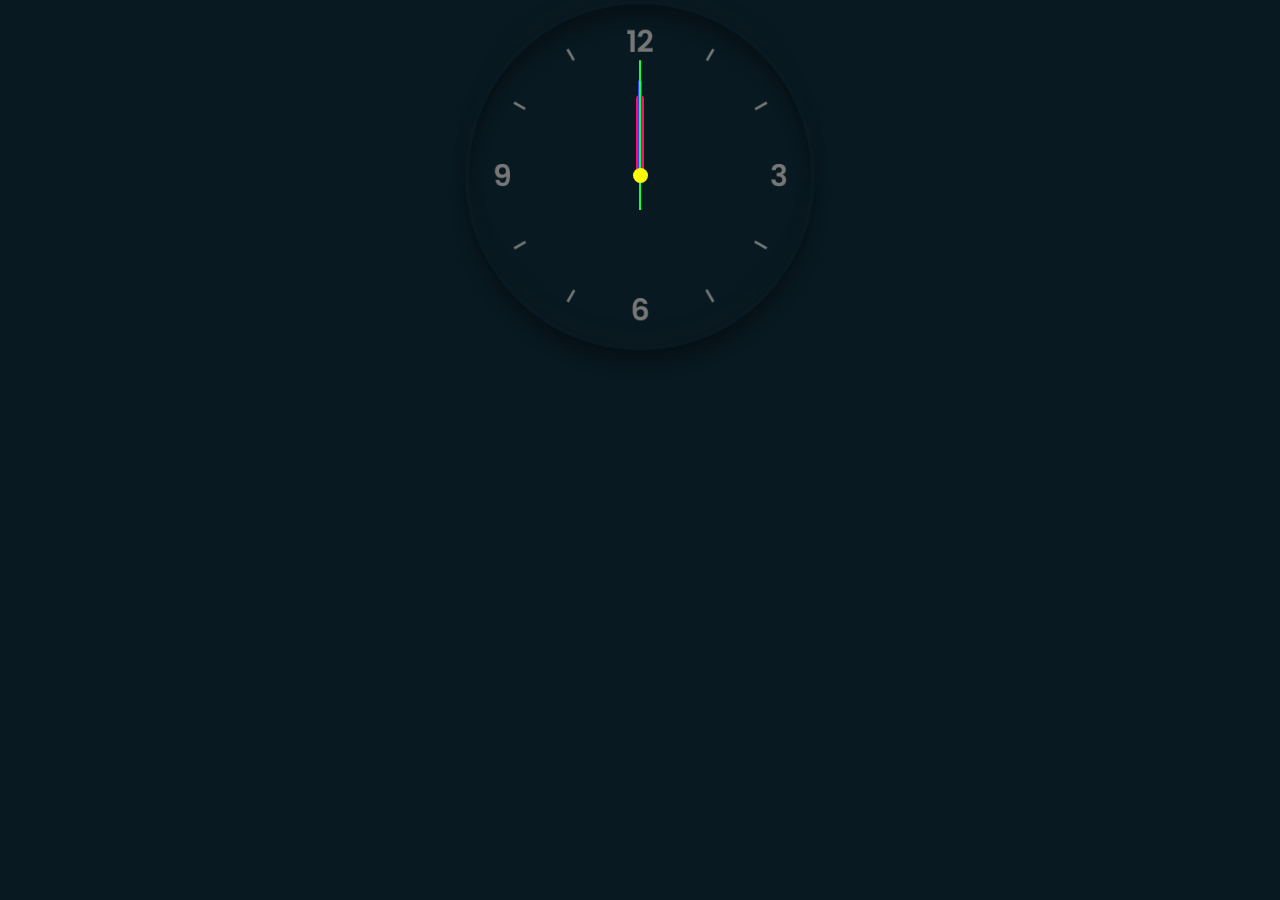
<file: index.html>
<!DOCTYPE html>
<html lang="en">
<head>
    <meta charset="UTF-8">
    <meta http-equiv="X-UA-Compatible" content="IE=edge,chrome=1">
    <meta name="viewport" content="width=device-width,initial-scale=1">
    <meta name="description" content="Experiment With Time">
    <meta name="author" content="1BL4Z3R">
    
    <title>T.I.M.E.</title>
    <link rel="stylesheet" href="styles.css" type="text/css">
</head>
<body>
    <div id="parent">
        <div class="clock">
            <div class="hour">
                <div class="hr" id="hr"></div>
            </div>
            <div class="min">
                <div class="mn" id="mn"></div>
            </div>
            <div class="second">
                <div class="sc" id="sc"></div>
            </div>
        </div>
        <div class="digital"><h3 id="clk"></h3></div>
    </div>
  <script src="script.js" type="text/javascript"></script>
</body>
</html>
</file>
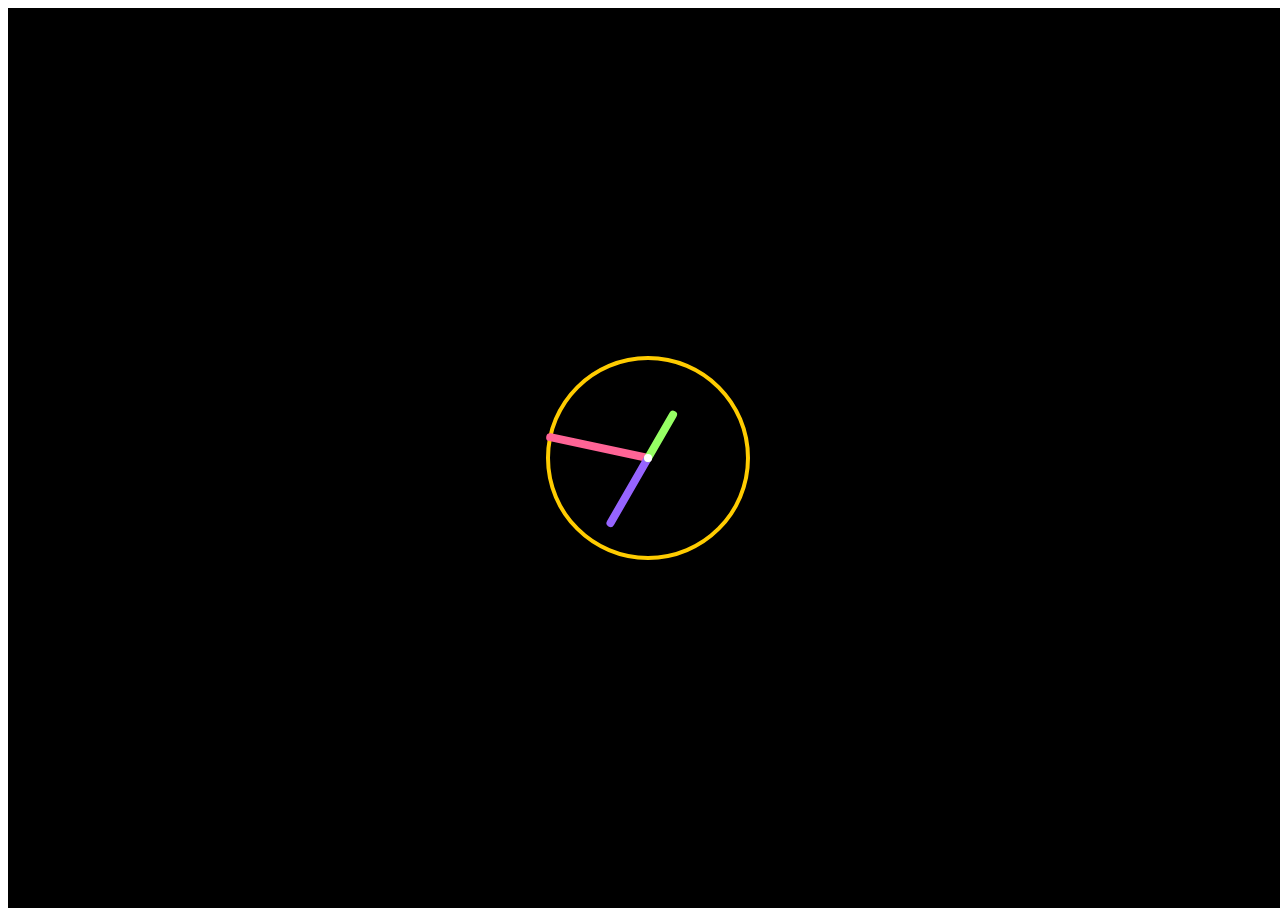
<file: old/old.html>
<!DOCTYPE html>
<html>
<title>p5 JS Example-Clock</title>
  <head>
    <meta name="viewport" width=device-width, initial-scale=1.0, maximum-scale=1.0, user-scalable=1>
	<script type ="text/javascript" src ="js/p5.js"/></script>
	<script type ="text/javascript" src ="js/p5.dom.js"/></script>
	<script type ="text/javascript" src ="js/p5.sound.js"/></script>
    <script src="sketch.js"></script>
</head>
<body>
</body>
</html>
</file>
<file: styles.css>
@font-face {
    font-family: DigitalFont;
    src: url(trs-million.ttf);
  }
*{
    margin: 0;
    padding: 0;
    box-sizing: border-box;
}
body{
    display: relative;
    justify-content: center;
    align-items: center;
    min-height: 100vh;
    background: #091921;
}
.clock{
    margin-left: auto;
    margin-right: auto;
    width: 350px;
    height: 350px;
    display: flex;
    justify-content: center;
    align-items: center;
    background: url(clock.png);
    background-size: cover;
    border: 4px solid #091921;
    border-radius: 50%;
    box-shadow: 0 -15px 15px rgba(58, 36, 36, 0.05),
    inset 0 -15px 15px rgba(58, 36, 36, 0.05),
    0 15px 15px rgba(0, 0, 0, 0.3),
    inset 0 15px 15px rgba(0, 0, 0, 0.3);
}
.clock:before{
    content: '';
    position: absolute;
    width: 15px;
    height: 15px;
    background: rgb(255, 251, 0);
    border-radius: 50%;
    z-index: 10000;
}
.clock .hour,
.clock .min,
.clock .sec{
    position: absolute;
}
.clock .hour, .hr{
    width: 160px;
    height: 160px;
}
.clock .min, .mn{
    width: 190px;
    height: 190px;
}
.clock .sec, .sc{
    width: 230px;
    height: 230px;
}
.hr, .mn, .sc{
    display: flex;
    justify-content: center;
    /* position: absolute; */
    border-radius: 50%;
}
.hr:before{
    content: '';
    width: 8px;
    height: 80px;
    background: #ff105e;
    z-index: 10;
    border-radius: 6px 6px 0 0;
}
.mn:before{
    content: '';
    width: 4px;
    height: 90px;
    background: rgb(65, 62, 255);
    z-index: 11;
    border-radius: 6px 6px 0 0;
}
.sc:before{
    content: '';
    width: 2px;
    height: 150px;
    background: #10ff4c;
    z-index: 12;
    border-radius: 6px 6px 0 0;
}
.digital{
    margin-left: auto;
    margin-right: auto;
    margin-top: 40px;
    justify-content: center;
    align-items: center;
    height: 10px;
    display: flex;
    color: rgb(0, 125, 134);
    font-size: 2.4rem;
    letter-spacing: 0.1rem;
}
#clk{
    font-family: DigitalFont;
}
</file>
